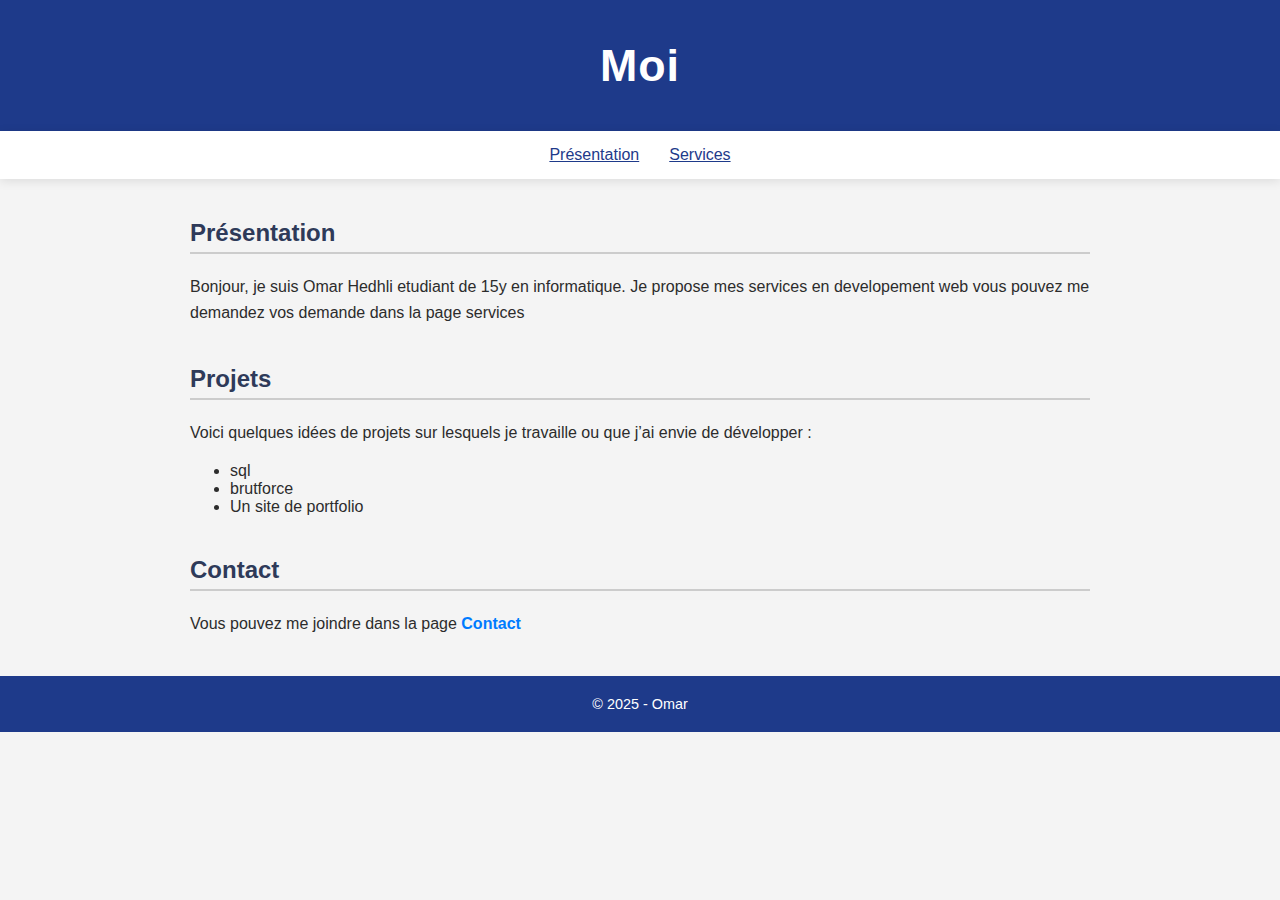
<file: html & css/index.html>
<!DOCTYPE html>
<html lang="fr">
<head>
  <meta charset="UTF-8">
  <title>Mon Portefeuille Web</title>
  <link rel="stylesheet" href="style.css">
</head>
<body>

  <header>
        <h1>Moi</h1>
  </header>

  <nav>
    <a href="index.html">Présentation</a>
    <a href="services.html">Services</a>
    
    
  </nav>

  <section id="presentation">
    <h2>Présentation</h2>
    <p>
     Bonjour, je suis Omar Hedhli etudiant de 15y en informatique. Je propose mes services en developement web vous pouvez me demandez vos demande dans la page services
    </p>
  </section>

  <section id="projets">
    <h2>Projets</h2>
    <p>
      Voici quelques idées de projets sur lesquels je travaille ou que j’ai envie de développer :
    </p>
    <ul>
      <li>sql</li>
      <li>brutforce</li>
      <li>Un site de portfolio</li>
    </ul>
  </section>

  <section id="contact">
    <h2>Contact</h2>
    <p>
      Vous pouvez me joindre dans la page <a href=presentation.html>Contact</a>
    </p>
  </section>

  <footer>
    &copy; 2025 - Omar
  </footer>

</body>
</html>
</file>
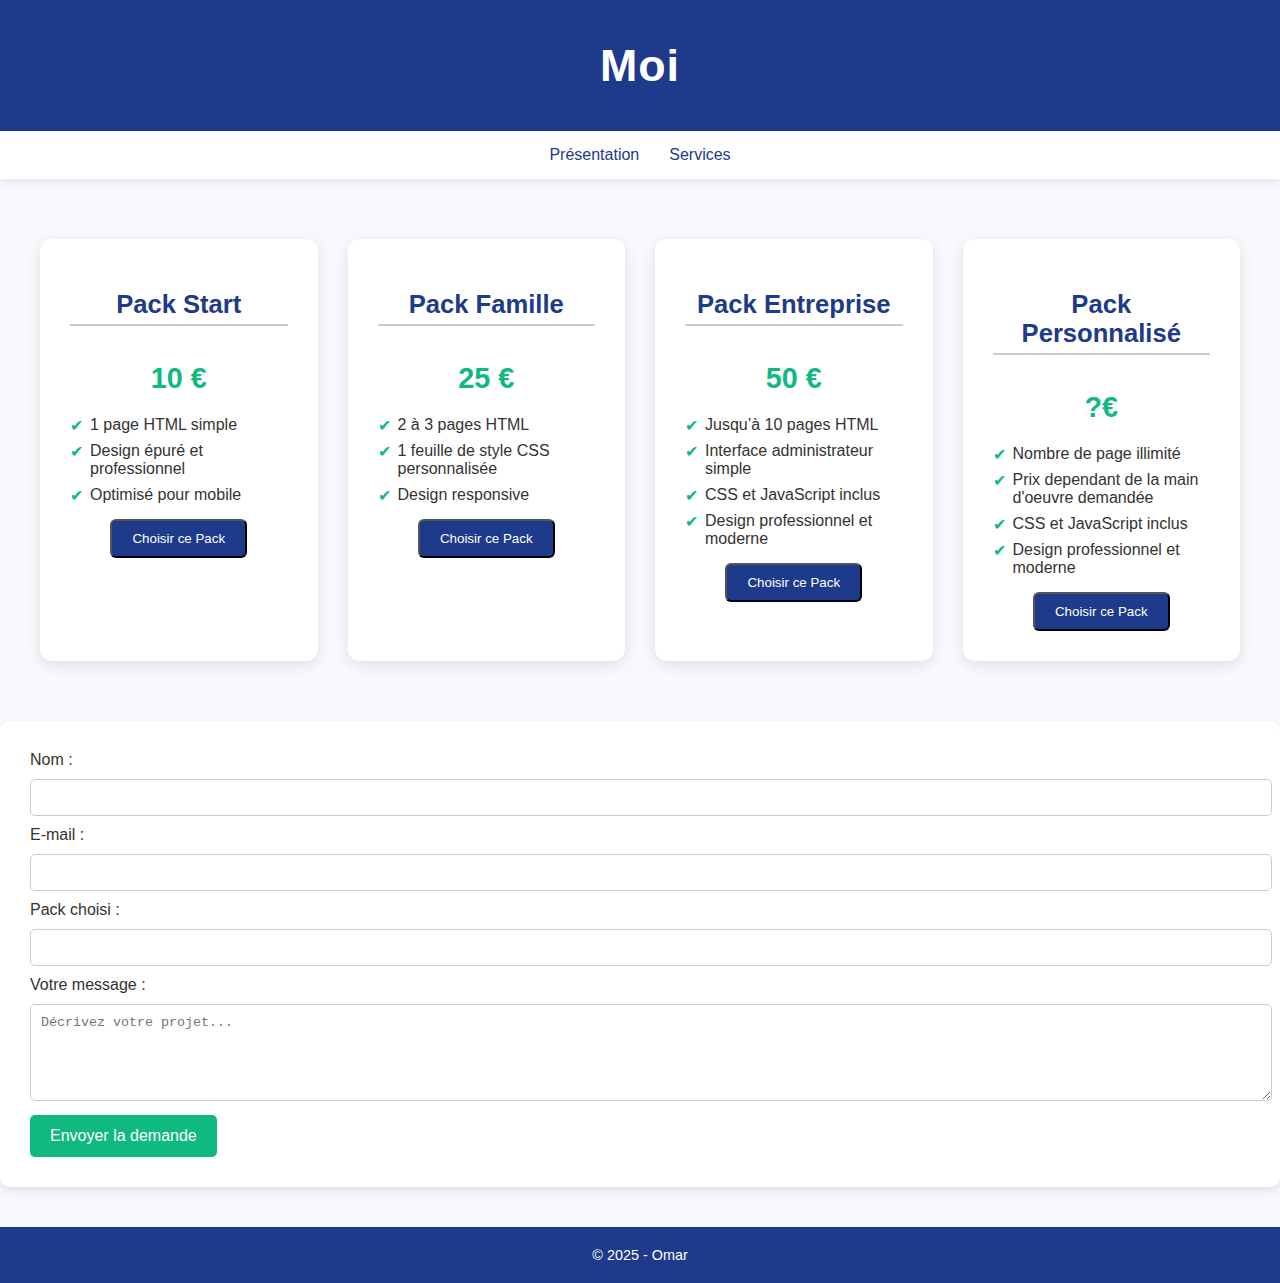
<file: html & css/services.html>
<!DOCTYPE html>
<html lang="fr">
<head>
    <meta charset="UTF-8">
    <meta name="viewport" content="width=device-width, initial-scale=1.0">
    <link rel="stylesheet" href="style.css">
    <title>Présentation</title>
    <style>
        /* ---------- BASE ---------- */
        body {
            font-family: "Poppins", sans-serif;
            background-color: #f8f9fc;
            margin: 0;
            padding: 0;
            color: #333;
        }

        a {
            text-decoration: none;
            color: inherit;
        }


        /* ---------- SECTION ---------- */
        section {
            max-width: 1200px;
            margin: 60px auto;
            padding: 0 20px;
        }

        .services {
            display: grid;
            grid-template-columns: repeat(auto-fit, minmax(250px, 1fr));
            gap: 30px;
        }

        .service {
            background: white;
            border-radius: 12px;
            box-shadow: 0 4px 15px rgba(0,0,0,0.1);
            padding: 30px;
            text-align: center;
            transition: transform 0.25s ease, box-shadow 0.25s ease;
        }

        .service:hover {
            transform: translateY(-8px);
            box-shadow: 0 8px 20px rgba(0,0,0,0.15);
        }

        .service h2 {
            color: #1e3a8a;
            font-size: 1.6em;
            margin-bottom: 10px;
        }

        .price {
            font-size: 1.8em;
            color: #10b981;
            margin-bottom: 15px;
            font-weight: 600;
        }

        .service ul {
            list-style: none;
            padding: 0;
            margin: 15px 0;
            text-align: left;
        }

        .service ul li {
            margin-bottom: 8px;
            padding-left: 20px;
            position: relative;
        }

        .service ul li::before {
            content: "✔";
            color: #10b981;
            position: absolute;
            left: 0;
        }

        .btn {
            display: inline-block;
            background: #1e3a8a;
            color: white;
            padding: 10px 20px;
            border-radius: 6px;
            transition: background 0.2s, transform 0.2s;
            font-weight: 500;
        }

        .btn:hover {
            background: #14286b;
            transform: translateY(-3px);
        }

        /* ---------- RESPONSIVE ---------- */
        @media (max-width: 700px) {
            header h1 {
                font-size: 2em;
            }
            nav {
                flex-direction: column;
                gap: 10px;
            }
        }
         form {
      background: white;
      padding: 30px;
      border-radius: 10px;
      box-shadow: 0 4px 10px rgba(0,0,0,0.1);
    }
    input, textarea {
      width: 100%;
      padding: 10px;
      margin: 10px 0;
      border: 1px solid #ccc;
      border-radius: 5px;
    }
    .submit-btn {
      background: #10b981;
      color: white;
      padding: 12px 20px;
      border: none;
      border-radius: 5px;
      cursor: pointer;
    }
    </style>
</head>
<body>
    <header>
        <h1>Moi</h1>
    </header>

    <nav>
        <a href="index.html">Présentation</a>
        <a href="services.html">Services</a>
        
    </nav>

  <section>
    <div class="services">

      <div class="service">
        <h2>Pack Start</h2>
        <p class="price">10 €</p>
        <ul>
          <li>1 page HTML simple</li>
          <li>Design épuré et professionnel</li>
          <li>Optimisé pour mobile</li>
        </ul>
        <button class="btn" onclick="choisirPack('Pack Start')">Choisir ce Pack</button>
      
      </div>

      <div class="service">
        <h2>Pack Famille</h2>
        <p class="price">25 €</p>
        <ul>
          <li>2 à 3 pages HTML</li>
          <li>1 feuille de style CSS personnalisée</li>
          <li>Design responsive</li>
        </ul>
        <button class="btn" onclick="choisirPack('Pack Famille')">Choisir ce Pack</button>

      </div>

      <div class="service">
        <h2>Pack Entreprise</h2>
        <p class="price">50 €</p>
        <ul>
          <li>Jusqu’à 10 pages HTML</li>
          <li>Interface administrateur simple</li>
          <li>CSS et JavaScript inclus</li>
          <li>Design professionnel et moderne</li>
        </ul>
        <button class="btn" onclick="choisirPack('Pack Entreprise')">Choisir ce Pack</button>
        
      </div>
        <div class="service">
        <h2>Pack Personnalisé</h2>
        <p class="price">?€</p>
        <ul>
          <li>Nombre de page illimité</li>
          <li>Prix dependant de la main d'oeuvre demandée</li>
          <li>CSS et JavaScript inclus</li>
          <li>Design professionnel et moderne</li>
        </ul>
        <button class="btn" onclick="choisirPack('Pack Personnalisé')">Choisir ce Pack</button>
      </div>
    </div>
  </section>

    <form action="send_mail.php" method="POST">
      <label for="nom">Nom :</label>
      <input type="text" id="nom" name="nom" required>

      <label for="email">E-mail :</label>
      <input type="email" id="email" name="email" required>

      <label for="pack">Pack choisi :</label>
      <input type="text" id="pack" name="pack" readonly required>

      <label for="message">Votre message :</label>
      <textarea id="message" name="message" rows="5" placeholder="Décrivez votre projet..." required></textarea>

      <button type="submit" class="submit-btn">Envoyer la demande</button>
    </form>
    
  </section>

  <script>
    function choisirPack(packName) {
      document.getElementById('pack').value = packName;
      window.scrollTo({ top: document.querySelector("form").offsetTop - 50, behavior: "smooth" });
    }
  </script>


    <footer>
        &copy; 2025 - Omar
    </footer>
</body>
</html>
</file>
<file: html & css/style.css>
body {
      margin: 0;
      font-family: 'Segoe UI', sans-serif;
      background-color: #f4f4f4;
      color: #2c2c2c;
    }

    header {
      background-color: #1e3a8a;;
      color: white;
      padding: 40px 20px;
      text-align: center;
    }

    header h1 {
      margin: 0;
      font-size: 2.8em;
      letter-spacing: 1px;
    }
    header h1 a {
      text-decoration-color: #1e3a8a;;
      color: white;

    }
/* ---------- NAV ---------- */
        nav {
            display: flex;
            justify-content: center;
            gap: 30px;
            background: white;
            box-shadow: 0 2px 10px rgba(0,0,0,0.1);
            padding: 15px 0;
            font-weight: 500;
        }

        nav a {
            color: #1e3a8a;
            position: relative;
            transition: color 0.3s;
        }

        nav a::after {
            content: '';
            position: absolute;
            left: 0;
            bottom: -5px;
            width: 0;
            height: 2px;
            background: #1e3a8a;
            transition: width 0.3s;
        }

        nav a:hover::after {
            width: 100%;
        }

    section {
      max-width: 900px;
      margin: 40px auto;
      padding: 0 20px;
    }

    section h2 {
      color: #2e3a59;
      border-bottom: 2px solid #ccc;
      padding-bottom: 5px;
    }

    section p {
      line-height: 1.6;
    }

    footer {
      background-color: #1e3a8a;
      color: white;
      text-align: center;
      padding: 20px;
      margin-top: 40px;
      font-size: 0.9em;
    }
    .submit-btn {
  background: linear-gradient(135deg, #007bff, #00c6ff);
  color: white;
  border: none;
  padding: 12px 25px;
  font-size: 16px;
  border-radius: 8px;
  cursor: pointer;
  transition: all 0.3s ease;
  position: relative;
  overflow: hidden;
}
#contact a {
  display: inline-block;
  color: #007bff;
  text-decoration: none;
  font-weight: bold;
  transition: transform 0.3s ease;
}

#contact a:hover {
  transform: translateY(-2px) scale(1.1);
  color: #00c6ff;
}


/* Effet de vague lumineuse au survol */
.submit-btn::before {
  content: "";
  position: absolute;
  top: 0;
  left: -75px;
  width: 50px;
  height: 100%;
  background: rgba(255, 255, 255, 0.4);
  transform: skewX(-20deg);
  transition: 0.5s;
}

.submit-btn:hover::before {
  left: 120%;
}

.submit-btn:hover {
  transform: scale(1.05);
  box-shadow: 0 0 15px rgba(0, 198, 255, 0.5);
}

/* Animation lors du clic */
.submit-btn:active {
  transform: scale(0.95);
  box-shadow: 0 0 5px rgba(0, 198, 255, 0.3);
}
</file>
